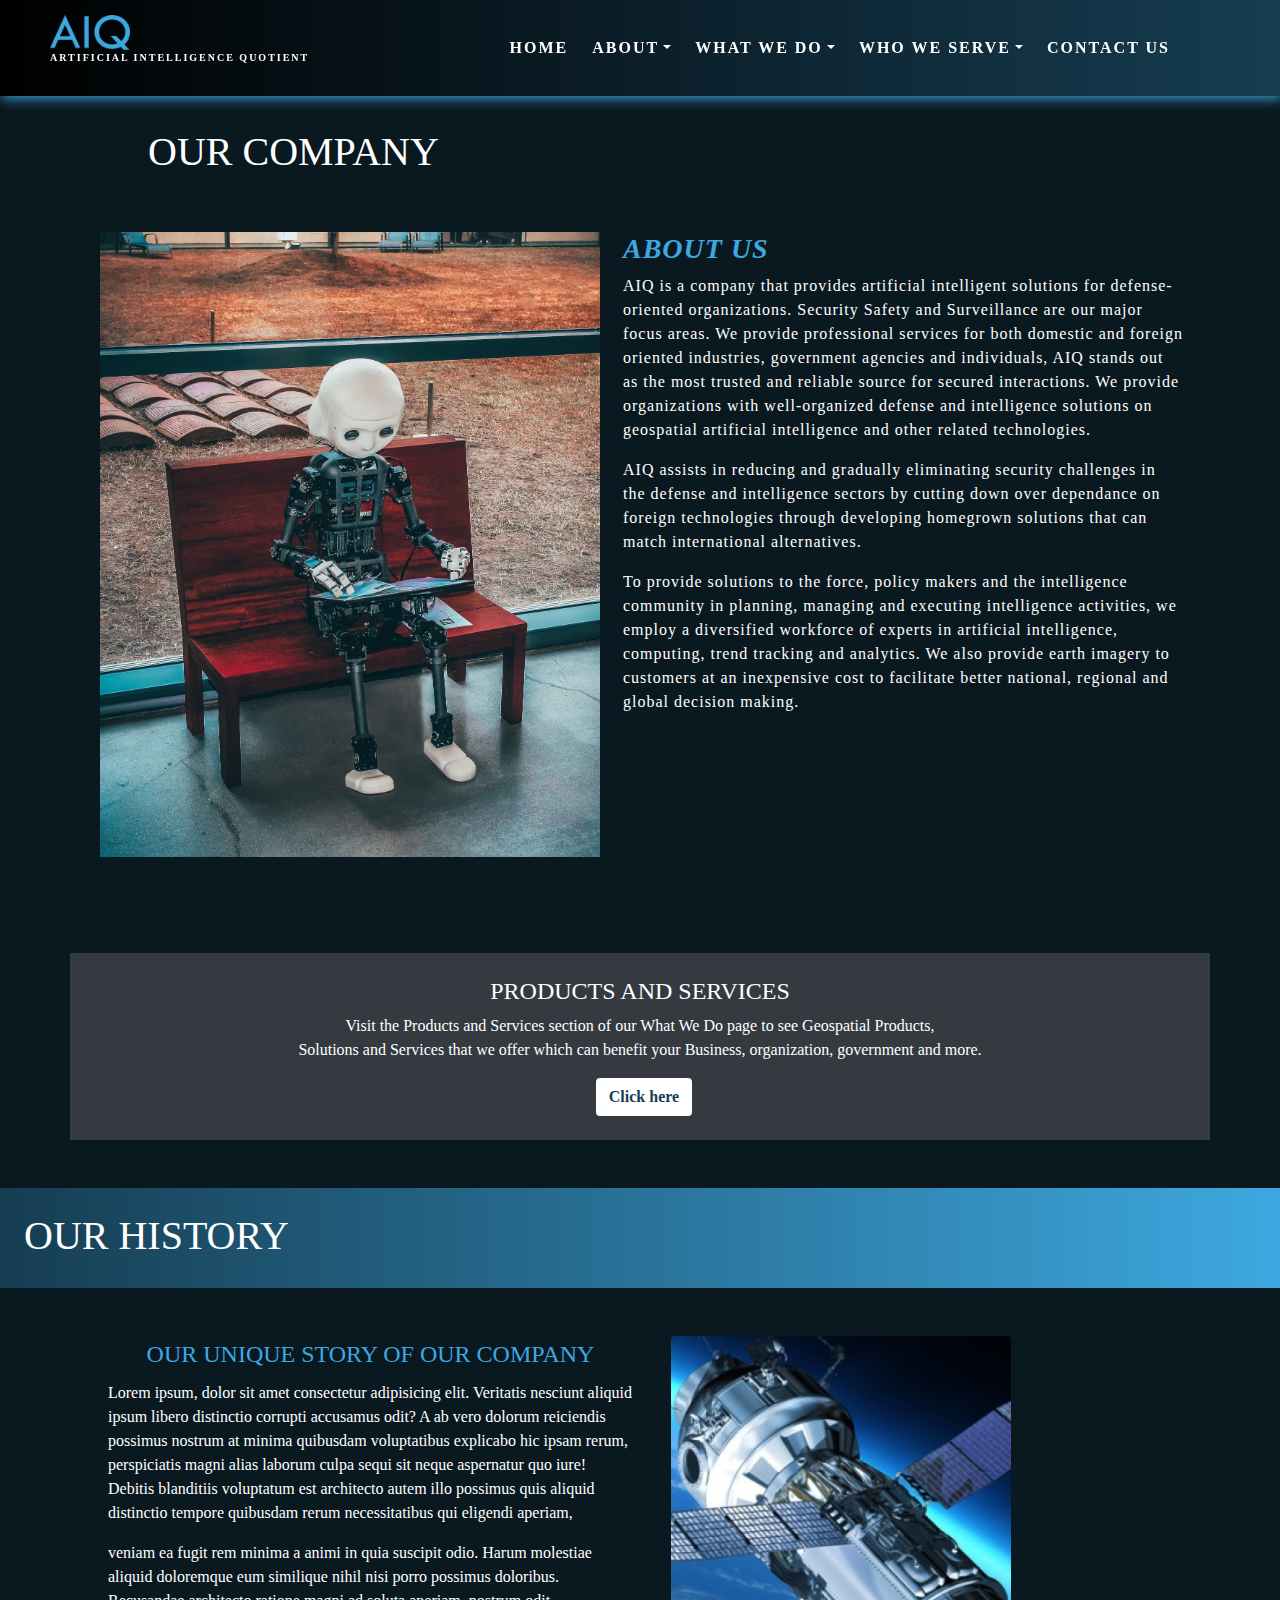
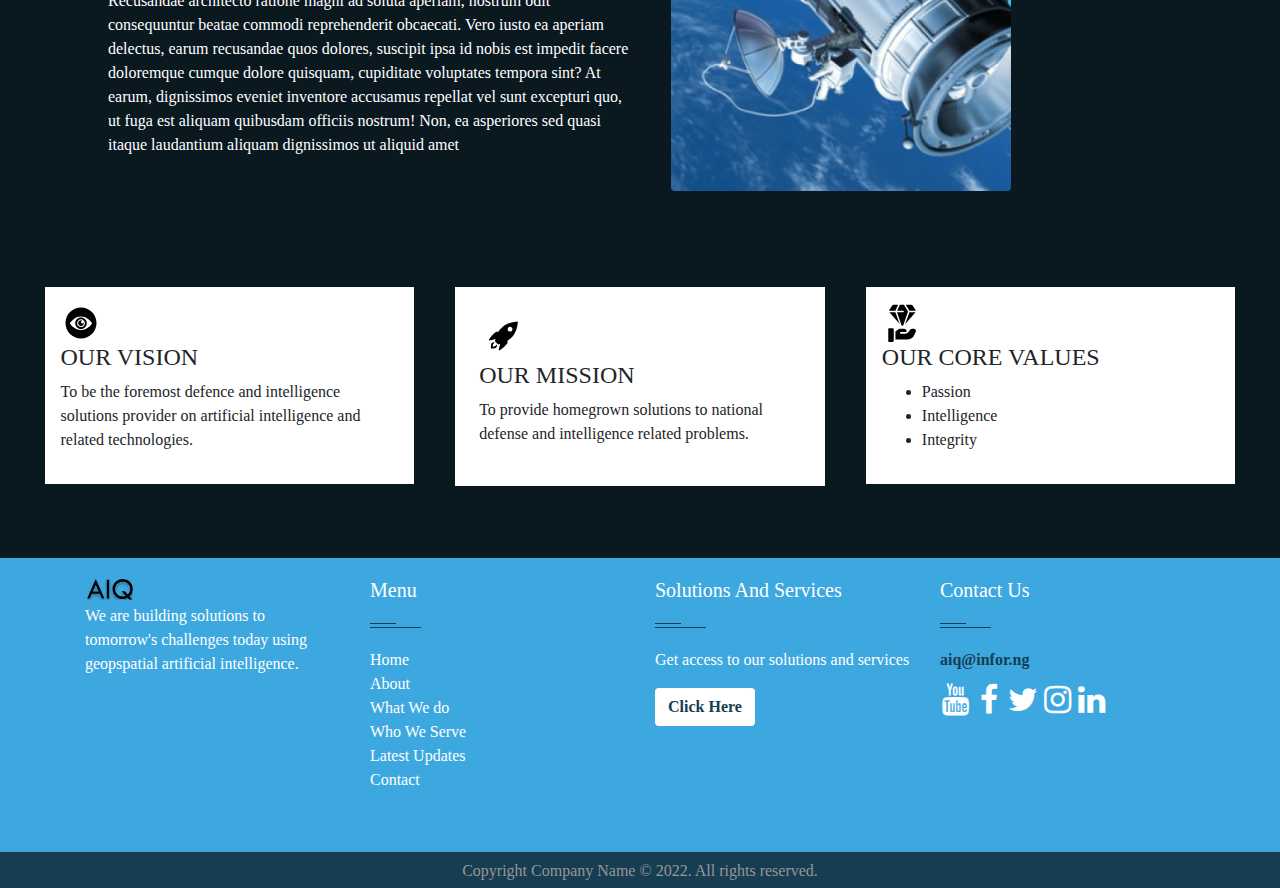
<file: about.html>
<!DOCTYPE html>
<html lang="en">
  <head>
    <title>Our Company</title>
    <!-- Required meta tags -->
    <meta charset="utf-8" />
    <meta
      name="viewport"
      content="width=device-width, initial-scale=1, shrink-to-fit=no"
    />
    <!-- Bootstrap CSS -->
    <link rel="stylesheet" href="https://cdnjs.cloudflare.com/ajax/libs/font-awesome/4.7.0/css/font-awesome.min.css">
    <link
      rel="stylesheet"
      href="https://stackpath.bootstrapcdn.com/bootstrap/4.3.1/css/bootstrap.min.css"
      integrity="sha384-ggOyR0iXCbMQv3Xipma34MD+dH/1fQ784/j6cY/iJTQUOhcWr7x9JvoRxT2MZw1T"
      crossorigin="anonymous"
    />
    <link rel="stylesheet" href="style.css" />
  </head>
  <body>
    
    <nav class="navbar navbar-expand-sm navbar-light bg-light nav-fluid" >
      <a class="navbar-brand" href="index.html"
        ><img src="images/aiq logo.png" width="80" alt="aiq logo" />
        <p class="text-white">ARTIFICIAL INTELLIGENCE QUOTIENT</p></a
      >
      <button
        class="navbar-toggler d-lg-none" type="button" data-toggle="collapse" data-target="#collapsibleNavId" aria-controls="collapsibleNavId" aria-expanded="false"
        aria-label="Toggle navigation"
        style="background-color: #3da8e0 !important;"
      >
        <span class="navbar-toggler-icon"></span>
      </button>

      <div class="collapse navbar-collapse" id="collapsibleNavId">
        <ul class="d-flex  navbar-nav ml-auto mt-2 mt-lg-0 px-5">
          <li class="nav-item active p-1">
            <a class="nav-link" href="index.html"
              >Home <span class="sr-only">(current)</span></a
            >
          </li>
          
          <li class="nav-item dropdown p-1">
            <a
              class="nav-link dropdown-toggle"
              href="about.html"
              id="dropdownId"
              data-toggle="dropdown"
              aria-haspopup="true"
              aria-expanded="false"
              >About</a
            >
    
            <div class="dropdown-menu" aria-labelledby="dropdownId">
              <a class="dropdown-item" href="about.html">Our Company</a>
              <a class="dropdown-item" href="about.html">History</a>
            </div>
          </li>
    
    
          
          <li class="nav-item dropdown p-1">
            <a
              class="nav-link dropdown-toggle"
              href="whatwedo.html"
              id="dropdownId"
              data-toggle="dropdown"
              aria-haspopup="true"
              aria-expanded="false"
              >What we do</a
            >
    
            <div class="dropdown-menu" aria-labelledby="dropdownId">
              <a class="dropdown-item" href="whatwedo.html">Remote Sensing</a>
              <a class="dropdown-item" href="whatwedo.html">Geospatial Analysis</a>
              <a class="dropdown-item" href="whatwedo.html">Data Collection</a>
              <a class="dropdown-item" href="whatwedo.html">High Resolution Satellite</a>
            </div>
         
            
            <li class="nav-item dropdown p-1">
              <a
                class="nav-link dropdown-toggle"
                href="#"
                id="dropdownId"
                data-toggle="dropdown"
                aria-haspopup="true"
                aria-expanded="false"
                >Who we serve</a
              >
              
              <div class="dropdown-menu" aria-labelledby="dropdownId">
                <a class="dropdown-item" href="#">Defense Sectors</a>
                <a class="dropdown-item" href="#">National Government</a>
                <a class="dropdown-item" href="#">Businesses</a>
                <a class="dropdown-item" href="#">Individuals</a>
              </div>
            </li>
    
            <li class="nav-item  p-1">
              <a
                class="nav-link "
                href="contactus.html"
                id="dropdownId"
                aria-haspopup="true"
                aria-expanded="false"
                >Contact Us</a
              ></li>
              <!--language-->
    </nav>


<!--OUR COMPANY-->


<section id="mainourcompany">
<h1 class="p-5">OUR COMPANY</h1>


 <!--Grid row first container-->
 <div class="c-about">

    <img src="images2/andrea-de-santis-zwd435-ewb4-unsplash.jpg" 
      alt="ai">

<div class="col-md-6 ml-lg-2 justify-content-left c-about-text container">

  <h3>
  <em>
    <strong style="color: #3da8e0;">ABOUT US</strong>
  </em>
  </h3>
  
  <p class="">AIQ is a company that provides artificial intelligent solutions for defense-oriented organizations. Security Safety and Surveillance are our major focus areas. We provide professional services for both domestic and foreign oriented industries, government agencies and individuals, AIQ stands out as the most trusted and reliable source for secured interactions. We provide organizations with well-organized defense and intelligence solutions on geospatial artificial intelligence and other related technologies. 
  </p>
  <p class="">AIQ assists in reducing and gradually eliminating security challenges in the defense and intelligence sectors by cutting down over dependance on foreign technologies through developing homegrown solutions that can match international alternatives.
  </p>
  <p class="">To provide solutions to the force, policy makers and the intelligence community in planning, managing and executing intelligence activities, we employ a diversified workforce of experts in artificial intelligence, computing, trend tracking and analytics. We also provide earth imagery to customers at an inexpensive cost to facilitate better national, regional and global decision making.
  </p>
  </p>
  
  </div>
  <!--Grid column-->


</div>
</section><br><br>
<!--Grid row-->

<div class="d-block
container bg-dark text-white btn-cta p-4 my-5 text-center products-services">
<div class="d-block contact-items">
<h4 class="">PRODUCTS AND SERVICES</h4>
<p>Visit the Products and Services section of our What We Do page to see Geospatial Products, <br> Solutions and Services that we offer which can benefit your Business, organization, government and more. </p>
<a href="whatwedo.html"><button type="button" class="btn btnclick ml-2">Click here</button></a>
</div>

</div>


<!--OUR HISTORY-->

<div class="mainhistory" id="history">
  <h1 class="p-4">OUR HISTORY</h1>
  </div>
   <div class=" row ourhistory container text-left my-5">
    <div class="col-md-6 ml-lg-2 historytext">
      <h4 class=" text-center p-1">OUR UNIQUE STORY OF OUR COMPANY</h4>
      <p>
        Lorem ipsum, dolor sit amet consectetur adipisicing elit. Veritatis nesciunt aliquid ipsum libero distinctio corrupti accusamus odit? A ab vero dolorum reiciendis possimus nostrum at minima quibusdam voluptatibus explicabo hic ipsam rerum, perspiciatis magni alias laborum culpa sequi sit neque aspernatur quo iure! Debitis blanditiis voluptatum est architecto autem illo possimus quis aliquid distinctio tempore quibusdam rerum necessitatibus qui eligendi aperiam, </p>
        <p> veniam ea fugit rem minima a animi in quia suscipit odio. Harum molestiae aliquid doloremque eum similique nihil nisi porro possimus doloribus. Recusandae architecto ratione magni ad soluta aperiam, nostrum odit consequuntur beatae commodi reprehenderit obcaecati. Vero iusto ea aperiam delectus, earum recusandae quos dolores, suscipit ipsa id nobis est impedit facere doloremque cumque dolore quisquam, cupiditate voluptates tempora sint? At earum, dignissimos eveniet inventore accusamus repellat vel sunt excepturi quo, ut fuga est aliquam quibusdam officiis nostrum! Non, ea asperiores sed quasi itaque laudantium aliquam dignissimos ut aliquid amet </p>
    </div>
  <div class="col-md-4 ml-lg-2"><img src="images/space.png" alt="space" class="img-fluid rounded mb-3">
  </div>
  
  
  </div> 
  

  <!--MISSION VISION CORE VALUES-->
     
  <div class="row row-infor my-5 mission p-4" >
    <div class="column column-item bg-white p-3 mt-2">
      <img src="icons/vision icon.svg" alt="vision" style="width: 40px;">
      <h4>OUR VISION</h4>
      <P>
        To be the foremost defence and intelligence solutions provider on artificial intelligence and related technologies. 
      </P>
    </div>
   <div class="column column-item bg-white p-4 mt-2">
      <img src="icons/mission icon.svg" alt="mission" style="width: 50px;">
     <h4>OUR MISSION</h4>
    <P>To provide homegrown solutions to national defense and intelligence related problems.</P>
    </div>
     <div class="column column-item bg-white p-3 mt-2">
      <img src="icons/value icon.svg" alt="value" style="width: 40px;">
      <h4>OUR CORE VALUES</h4>
      <ul>
        <li>Passion</li>
        <li>Intelligence</li>
        <li>Integrity</li>
      </ul>
    </div>
    </div>
<!-- Footer -->
<footer id="footer" class="footer-1">
  <div class="main-footer widgets-dark typo-light">
    <div class="container">
      <div class="row">
        <div class="col-xs-12 col-sm-6 col-md-3">
          <div class="widget no-box">
           <a href="index.html"> <img  src="images2/AIQ LOGO 1.svg" alt="" width="50px" style="fill: white ;"></a>
            <p>We are building solutions to tomorrow's challenges today
              using geopspatial artificial intelligence.</p>
          </div>
        </div>

        <div class="col-xs-12 col-sm-6 col-md-3">
          <div class="widget no-box text-white">
            <h5 class="widget-title">Menu<span></span></h5>
            <ul class="thumbnail-widget">
              <li>
                <div class="thumb-content">
                  <a href="index.html">Home</a>
                </div>
              </li>
              <li>
                <div class="thumb-content">
                  <a href="about.html">About</a>
                </div>
              </li>
              <li>
                <div class="thumb-content">
                  <a href="#">What We do</a>
                </div>
              </li>
              <li>
                <div class="thumb-content">
                  <a href="#.">Who We Serve</a>
                </div>
              </li>
              <li>
                <div class="thumb-content">
                  <a href="#updates">Latest Updates</a>
                </div>
              </li>
              <li>
                <div class="thumb-content"><a href="contactus.html">Contact</a></div>
              </li>
            </ul>
          </div>
        </div>

        <div class="col-xs-12 col-sm-6 col-md-3">
          <div class="widget no-box">
            <h5 class="widget-title">
              Solutions And Services<span></span>
            </h5>
            <p>Get access to our solutions and services</p>
            <a class="btn" href="#services" target="_blank"
              >Click Here</a
            >
          </div>
        </div>

        <div class="col-xs-12 col-sm-6 col-md-3">
          <div class="widget no-box">
            <h5 class="widget-title">Contact Us<span></span></h5>

            <p>
              <a href="mailto:info@domain.com" title="glorythemes" style="color:#163d52; font-weight:bold;"
                >aiq@infor.ng</a
              >
            </p>
            <ul class="social-footer2">
              <li class="youtube text-white">
                <a
                  class="fa fa-youtube fa-lg text- fa-2x"
                  aria-hidden="true"
                  title="youtube"
                  target="_blank"
                  href="https://youtube.com"
                  width="30"
                  height="30"
                  ><i alt="youtube" src=""></i>
                </a>
              </li>

              <li class="facebook">
                <a
                  class="fa fa-facebook fa-lg text- fa-2x"
                  aria-hidden="true"
                  title="facebook"
                  target="_blank"
                  href="https://facebook.com"
                >
                </a>
              </li>

              <li class="twitter">
                <a
                  class="fa fa-twitter fa-lg text- fa-2x"
                  aria-hidden="true"
                  title="twitter"
                  target="_blank"
                  href="https://twitter.com"
                >
                </a>
              </li>

              <li class="instagram">
                <a
                  class="fa fa-instagram fa-lg text- fa-2x"
                  aria-hidden="true"
                  title="instagram"
                  target="_blank"
                  href="https://instagram.com"
                >
                </a>
              </li>
              <i class="" aria-hidden="true"></i>

              <li class="linkedin">
                <a
                  class="fa fa-linkedin fa-lg text- fa-2x"
                  aria-hidden="true"
                  title="linkedin"
                  target="_blank"
                  href="https://linkedin.com"
                >
                </a>
              </li>
            </ul>
          </div>
        </div>
      </div>
    </div>
  </div>

  <div class="footer-copyright">
    <div class="container">
      <div class="row">
        <div class="col-md-12 text-center">
          <p>Copyright Company Name © 2022. All rights reserved.</p>
        </div>
      </div>
    </div>
  </div>
</footer>





    

    <!-- Optional JavaScript -->
    <!-- jQuery first, then Popper.js, then Bootstrap JS -->
    <script
      src="https://code.jquery.com/jquery-3.3.1.slim.min.js"
      integrity="sha384-q8i/X+965DzO0rT7abK41JStQIAqVgRVzpbzo5smXKp4YfRvH+8abtTE1Pi6jizo"
      crossorigin="anonymous"
    ></script>
    <script
      src="https://cdnjs.cloudflare.com/ajax/libs/popper.js/1.14.7/umd/popper.min.js"
      integrity="sha384-UO2eT0CpHqdSJQ6hJty5KVphtPhzWj9WO1clHTMGa3JDZwrnQq4sF86dIHNDz0W1"
      crossorigin="anonymous"
    ></script>
    <script
      src="https://stackpath.bootstrapcdn.com/bootstrap/4.3.1/js/bootstrap.min.js"
      integrity="sha384-JjSmVgyd0p3pXB1rRibZUAYoIIy6OrQ6VrjIEaFf/nJGzIxFDsf4x0xIM+B07jRM"
      crossorigin="anonymous"
    ></script>
  </body>
</html>
</file>
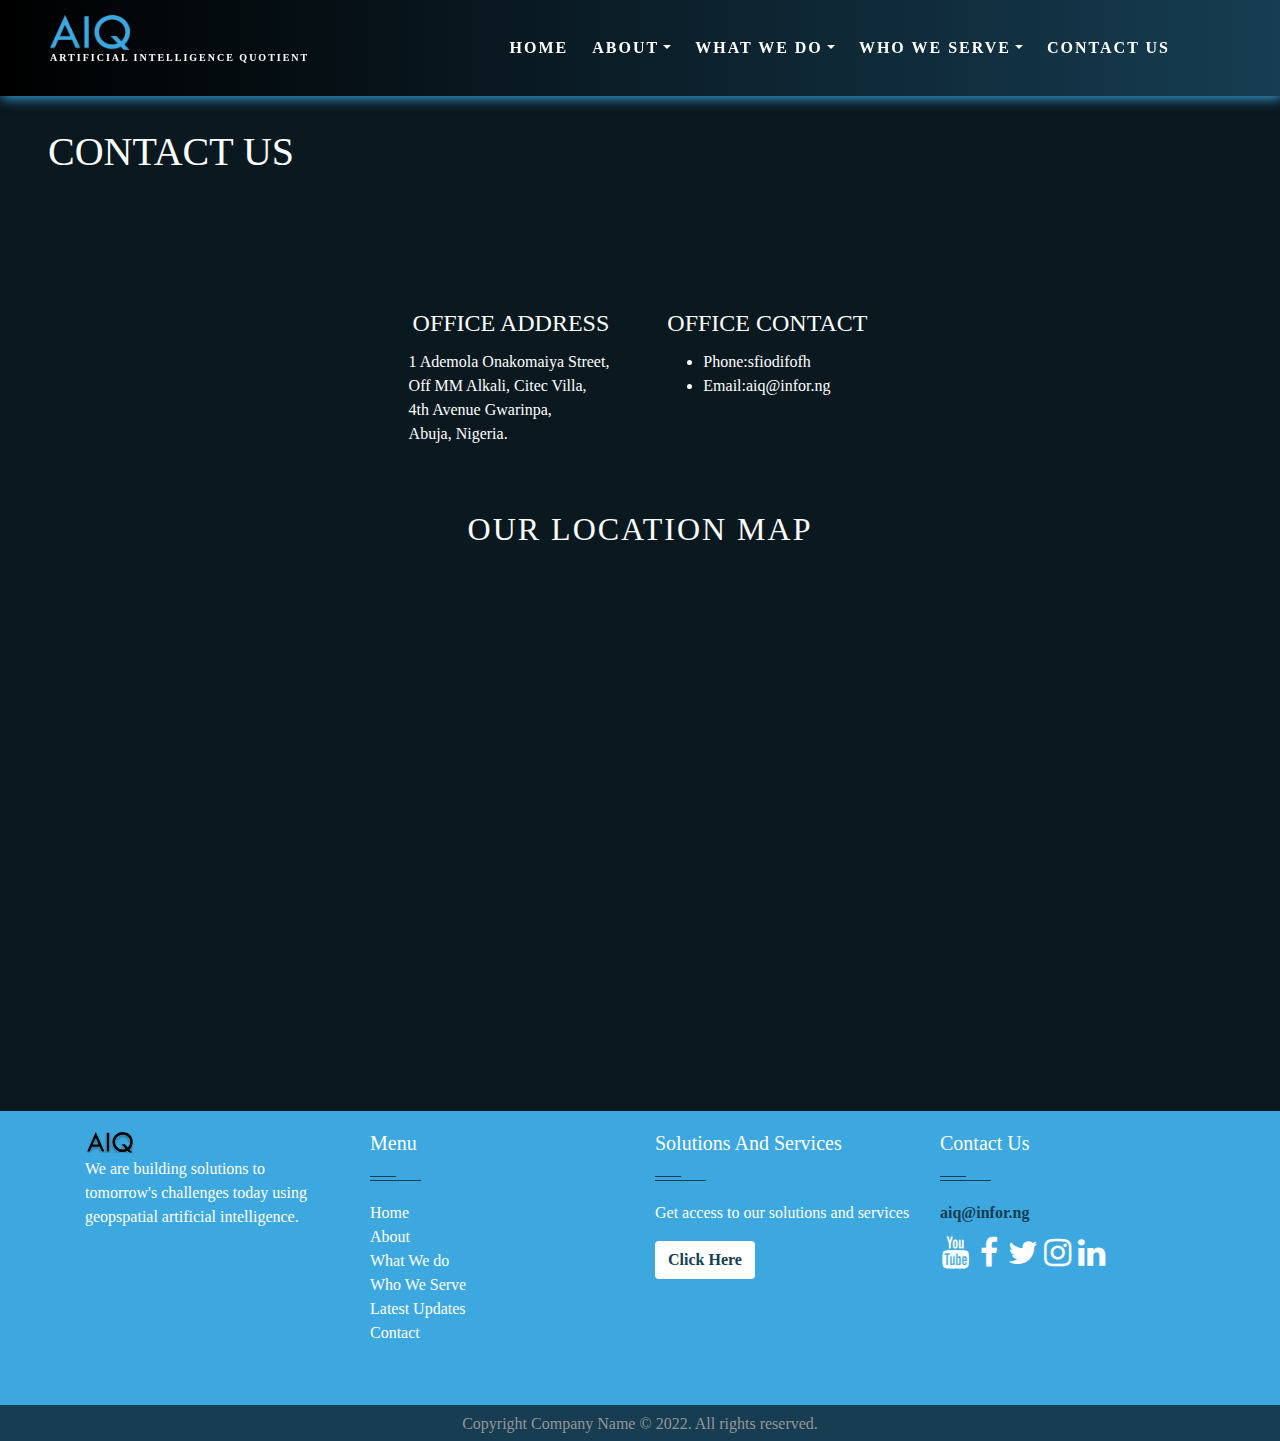
<file: contactus.html>
<!DOCTYPE html>
<html lang="en">
  <head>
    <title>Contact AIQ</title>
    <!-- Required meta tags -->
    <meta charset="utf-8" />
    <meta
      name="viewport"
      content="width=device-width, initial-scale=1, shrink-to-fit=no"
    />
    <!-- Bootstrap CSS -->
    <link rel="stylesheet" href="https://cdnjs.cloudflare.com/ajax/libs/font-awesome/4.7.0/css/font-awesome.min.css">
    <link
      rel="stylesheet"
      href="https://stackpath.bootstrapcdn.com/bootstrap/4.3.1/css/bootstrap.min.css"
      integrity="sha384-ggOyR0iXCbMQv3Xipma34MD+dH/1fQ784/j6cY/iJTQUOhcWr7x9JvoRxT2MZw1T"
      crossorigin="anonymous"
    />
    <link rel="stylesheet" href="style.css" />
  </head>
  <body>
    <nav class="navbar navbar-expand-sm navbar-light bg-light nav-fluid" >
      <a class="navbar-brand" href="index.html"
        ><img src="images/aiq logo.png" width="80" alt="aiq logo" />
        <p class="text-white">ARTIFICIAL INTELLIGENCE QUOTIENT</p></a
      >
      <button
        class="navbar-toggler d-lg-none" type="button" data-toggle="collapse" data-target="#collapsibleNavId" aria-controls="collapsibleNavId" aria-expanded="false"
        aria-label="Toggle navigation"
        style="background-color: #3da8e0 !important;"
      >
        <span class="navbar-toggler-icon"></span>
      </button>

      <div class="collapse navbar-collapse" id="collapsibleNavId">
        <ul class="d-flex  navbar-nav ml-auto mt-2 mt-lg-0 px-5">
          <li class="nav-item active p-1">
            <a class="nav-link" href="index.html"
              >Home <span class="sr-only">(current)</span></a
            >
          </li>
          
          <li class="nav-item dropdown p-1">
            <a
              class="nav-link dropdown-toggle"
              href="about.html"
              id="dropdownId"
              data-toggle="dropdown"
              aria-haspopup="true"
              aria-expanded="false"
              >About</a
            >
    
            <div class="dropdown-menu" aria-labelledby="dropdownId">
              <a class="dropdown-item" href="about.html">Our Company</a>
              <a class="dropdown-item" href="about.html">History</a>
            </div>
          </li>
    
    
          
          <li class="nav-item dropdown p-1">
            <a
              class="nav-link dropdown-toggle"
              href="whatwedo.html"
              id="dropdownId"
              data-toggle="dropdown"
              aria-haspopup="true"
              aria-expanded="false"
              >What we do</a
            >
    
            <div class="dropdown-menu" aria-labelledby="dropdownId">
              <a class="dropdown-item" href="whatwedo.html">Remote Sensing</a>
              <a class="dropdown-item" href="whatwedo.html">Geospatial Analysis</a>
              <a class="dropdown-item" href="whatwedo.html">Data Collection</a>
              <a class="dropdown-item" href="whatwedo.html">High Resolution Satellite</a>
            </div>
         
            
            <li class="nav-item dropdown p-1">
              <a
                class="nav-link dropdown-toggle"
                href="#"
                id="dropdownId"
                data-toggle="dropdown"
                aria-haspopup="true"
                aria-expanded="false"
                >Who we serve</a
              >
              
              <div class="dropdown-menu" aria-labelledby="dropdownId">
                <a class="dropdown-item" href="#">Defense Sectors</a>
                <a class="dropdown-item" href="#">National Government</a>
                <a class="dropdown-item" href="#">Businesses</a>
                <a class="dropdown-item" href="#">Individuals</a>
              </div>
            </li>
    
            <li class="nav-item  p-1">
              <a
                class="nav-link "
                href="contactus.html"
                id="dropdownId"
                aria-haspopup="true"
                aria-expanded="false"
                >Contact Us</a
              ></li>
              <!--language-->
    </nav>


<!--CONTACT US-->
<div id="contactus">
<h1 class="p-5">CONTACT US</h1>
</div>

<div class="contact-item container  my-5">
<div class="contact-text">
  <h4 class="contactus text-left p-1">OFFICE ADDRESS</h4>
<address  class="text-left">1 Ademola Onakomaiya Street,<br>

  Off MM Alkali, Citec Villa,<br>
  
  4th Avenue Gwarinpa,<br>
  
  Abuja, Nigeria.</address>
</div>

<div>
<h4 class="contactus text-left p-1">OFFICE CONTACT</h4>
  <ul>
    <li>Phone:sfiodifofh</li>
    <li>Email:aiq@infor.ng</li>
  </ul>
  </div>
</div>

<div class="my-5 container text-center aiqmap container-fluid"> <h5>OUR LOCATION MAP</h5>
  <iframe src="https://www.google.com/maps/embed?pb=!1m18!1m12!1m3!1d3939.4079378384254!2d7.394541414787261!3d9.117576093459483!2m3!1f0!2f0!3f0!3m2!1i1024!2i768!4f13.1!3m3!1m2!1s0x104ddf804c95aca7%3A0x678231fb11dfe6eb!2sHarmony%20Innovation%20Hub!5e0!3m2!1sen!2sng!4v1655852357872!5m2!1sen!2sng" width="400" height="350" style="border:0;" allowfullscreen="" loading="lazy" referrerpolicy="no-referrer-when-downgrade"></iframe>
</div>

   



<!-- Footer -->
<footer id="footer" class="footer-1">
  <div class="main-footer widgets-dark typo-light">
    <div class="container">
      <div class="row">
        <div class="col-xs-12 col-sm-6 col-md-3">
          <div class="widget no-box">
           <a href="index.html"> <img  src="images2/AIQ LOGO 1.svg" alt="" width="50px" style="fill: white ;"></a>
            <p>We are building solutions to tomorrow's challenges today
              using geopspatial artificial intelligence.</p>
          </div>
        </div>

        <div class="col-xs-12 col-sm-6 col-md-3">
          <div class="widget no-box text-white">
            <h5 class="widget-title">Menu<span></span></h5>
            <ul class="thumbnail-widget">
              <li>
                <div class="thumb-content">
                  <a href="index.html">Home</a>
                </div>
              </li>
              <li>
                <div class="thumb-content">
                  <a href="about.html">About</a>
                </div>
              </li>
              <li>
                <div class="thumb-content">
                  <a href="#">What We do</a>
                </div>
              </li>
              <li>
                <div class="thumb-content">
                  <a href="#.">Who We Serve</a>
                </div>
              </li>
              <li>
                <div class="thumb-content">
                  <a href="#updates">Latest Updates</a>
                </div>
              </li>
              <li>
                <div class="thumb-content"><a href="contactus.html">Contact</a></div>
              </li>
            </ul>
          </div>
        </div>

        <div class="col-xs-12 col-sm-6 col-md-3">
          <div class="widget no-box">
            <h5 class="widget-title">
              Solutions And Services<span></span>
            </h5>
            <p>Get access to our solutions and services</p>
            <a class="btn" href="#services" target="_blank"
              >Click Here</a
            >
          </div>
        </div>

        <div class="col-xs-12 col-sm-6 col-md-3">
          <div class="widget no-box">
            <h5 class="widget-title">Contact Us<span></span></h5>

            <p>
              <a href="mailto:info@domain.com" title="glorythemes" style="color:#163d52; font-weight:bold;"
                >aiq@infor.ng</a
              >
            </p>
            <ul class="social-footer2">
              <li class="youtube text-white">
                <a
                  class="fa fa-youtube fa-lg text- fa-2x"
                  aria-hidden="true"
                  title="youtube"
                  target="_blank"
                  href="https://youtube.com"
                  width="30"
                  height="30"
                  ><i alt="youtube" src=""></i>
                </a>
              </li>

              <li class="facebook">
                <a
                  class="fa fa-facebook fa-lg text- fa-2x"
                  aria-hidden="true"
                  title="facebook"
                  target="_blank"
                  href="https://facebook.com"
                >
                </a>
              </li>

              <li class="twitter">
                <a
                  class="fa fa-twitter fa-lg text- fa-2x"
                  aria-hidden="true"
                  title="twitter"
                  target="_blank"
                  href="https://twitter.com"
                >
                </a>
              </li>

              <li class="instagram">
                <a
                  class="fa fa-instagram fa-lg text- fa-2x"
                  aria-hidden="true"
                  title="instagram"
                  target="_blank"
                  href="https://instagram.com"
                >
                </a>
              </li>
              <i class="" aria-hidden="true"></i>

              <li class="linkedin">
                <a
                  class="fa fa-linkedin fa-lg text- fa-2x"
                  aria-hidden="true"
                  title="linkedin"
                  target="_blank"
                  href="https://linkedin.com"
                >
                </a>
              </li>
            </ul>
          </div>
        </div>
      </div>
    </div>
  </div>

  <div class="footer-copyright">
    <div class="container">
      <div class="row">
        <div class="col-md-12 text-center">
          <p>Copyright Company Name © 2022. All rights reserved.</p>
        </div>
      </div>
    </div>
  </div>
</footer>


    <!-- Optional JavaScript -->
    <!-- jQuery first, then Popper.js, then Bootstrap JS -->
    <script
      src="https://code.jquery.com/jquery-3.3.1.slim.min.js"
      integrity="sha384-q8i/X+965DzO0rT7abK41JStQIAqVgRVzpbzo5smXKp4YfRvH+8abtTE1Pi6jizo"
      crossorigin="anonymous"
    ></script>
    <script
      src="https://cdnjs.cloudflare.com/ajax/libs/popper.js/1.14.7/umd/popper.min.js"
      integrity="sha384-UO2eT0CpHqdSJQ6hJty5KVphtPhzWj9WO1clHTMGa3JDZwrnQq4sF86dIHNDz0W1"
      crossorigin="anonymous"
    ></script>
    <script
      src="https://stackpath.bootstrapcdn.com/bootstrap/4.3.1/js/bootstrap.min.js"
      integrity="sha384-JjSmVgyd0p3pXB1rRibZUAYoIIy6OrQ6VrjIEaFf/nJGzIxFDsf4x0xIM+B07jRM"
      crossorigin="anonymous"
    ></script>
  </body>
</html>
</file>
<file: style.css>
body {
  font-family: "exo";
  background-color: rgb(10, 24, 31);
}

/* <!--NAV-- >  */

.navbar {
  background: none;
  background-color: black !important;
  background-image: linear-gradient(to right, black, #163d52);
  position: fixed;
  display: flex;
  justify-content: space-between;
  align-items: center;
  text-transform: uppercase;
  font-weight: 600;
  letter-spacing: 2px;
  position: fixed;
  top: 0;
  left: 0;
  width: 100%;
  box-sizing: border-box;
  padding: 10px 50px;
  background-color: #f4f7ff;
  box-shadow: 2px 2px 12px #3da8e0;
  z-index: 1;
}
nav button{
  background-color: #3da8e0"
}
.navbar li:hover {
  background-color: #3da8e0;
  color: #3da8e0;
}

.navbar-brand p {
  font-weight: bold;
  font-size: 10px;
}
li > a {
  color: #fff !important;
}

/* .landing */
.landing {
  background: linear-gradient(
      to top,
      rgba(0, 0, 0, 0.4) 50%,
      rgba(0, 0, 0, 0.4) 50%
    ),
    url(images2/nasa-yZygONrUBe8-unsplash.jpg);
  background-repeat: none;
  height: 100vh;
  width: 100%;
  background-size: cover;

  z-index: 1;
  margin-top: 80px;
}

.landing-item {
  color: white;
  font-size: 18px;
}

.landing-items {
  margin-top: 80px;
}
/* .landing end*/

/* social start */
.social {
  position: absolute;
  left: 50px;
  bottom: 50px;
  display: flex;
}

.landing-items .btn-see {
  width: 180px;
  height: 40px;
  border-radius: 15px;
  background-color: #3da8e0;
  border: none;
  outline: none;
  color: white;
  padding: 10px;
  text-decoration: none;
}
.landing-items .btn-see:hover{
  background-color: white;
  color: #163d52;
  font-weight: bold;
}


.about-text button:hover {
  background-color: white;
  transition: all ease 0.3s;
}

.social a {
  margin: 6px 12px;
}

.social i {
  color: #3da8e0;
  font-size: 20px;
}

.social a:hover i {
  color: white;
  transition: all ease 0.5s;
}
/* social start */

/* ABOUTHOME START */
#about {
  width: 80%;
  height: 100vh;
  box-sizing: border-box;
  display: flex;
  align-items: center;
  justify-content: space-between;
  padding: 50px 5% 0px 5%;
}

.about-img{
  box-shadow: 10px 10px #3da8e0;
  z-index: auto;
}
.about-text {
  width: 100%;
  letter-spacing: 1px;
}

.about-text h3 {
  font-size: 2rem;
  color: #3da8e0;
}

.about-text h2 {
  font-size: 24px;
  color: #ffffff;
  font-weight: 400;
}

.about-text h1 {
  margin: 0px;
  padding: 0px;
  color: white !important;
  font-size: 2.5rem;
}

.about-text p {
  font-size: 1.2rem;
  color: rgba(251, 251, 251, 0.9);
}

.about-text button {
  width: 150px;
  height: 40px;
  border-radius: 20px;
  border: none;
  outline: none;
  background-color: #3da8e0;
}

.about-text button:hover {
  background-color: white;
  transition: all ease 0.3s;
}
/* ABOUTHOME END */

/* <!--MISSION VISION CORE VALUES--> */
.row-infor {
  margin: auto;
}

@media screen and (max-width: 900px) {
  .mission {
    width: 100%;
  }
}

/* <!--MISSION VISION CORE VALUES--> */

/* Create three equal columns that floats next to each other */
.column-item {
  float: left;
  width: 30%;
  height: auto;
  margin: auto;
  /* Should be removed. Only for demonstration */
}

/* Clear floats after the columns */
.row:after {
  content: "";
  display: table;
  clear: both;
}

/* Responsive layout - makes the three columns stack on top of each other instead of next to each other */
@media screen and (max-width: 600px) {
  .column {
    width: 100%;
  }
}

/* NEW SERVICES SECTION */
#services {
  width: 100%;
  height: 100vh;
  font-family: "exo";
  display: flex;
  flex-direction: column;
  align-items: center;
  justify-content: center;
  padding-top: 40px;
}

#services2 {
  width: 100%;
  height: 100vh;
  font-family: "exo";
  display: flex;
  flex-direction: column;
  align-items: center;
  justify-content: center;
  padding-top: px;
}

.s-heading h1 {
  color: #ffffff;
  font-size: 3rem;
  margin: 0px;
  padding: 0px;
}

.s-heading p {
  color: rgba(249, 249, 249, 0.3);
  font-size: 1rem;
  margin: 0px;
  padding: 0px;
}

.s-heading {
  text-align: center;
  margin: 20px 0px;
}

.s-box {
  background-color: #2b2b2b;
  width: 350px;
  height: 500px;
  margin: 20px;
  border-radius: 10px;
  overflow: hidden;
  box-shadow: 2px 5px 5px black;
  position: relative;
}

.s-b-container {
  display: flex;
  justify-content: center;
  align-items: center;
}

.s-b-img {
  width: 100%;
  height: 70%;
}

.s-b-img img {
  width: 100%;
  height: 100%;
  object-fit: cover;
}

.s-b-text {
  width: 100%;
  height: 30%;
  background-color: #1e1e1e;
  display: flex;
  justify-content: center;
  align-items: center;
}

.s-b-text a {
  margin: 0px;
  color: #ffffff;
  font-size: 1.1rem;
  font-family: "exo";
  display: block;
  display: -webkit-box;
  max-width: 80%;
  -webkit-line-clamp: 4;
  overflow: hidden;
  text-overflow: ellipsis;
  -webkit-box-orient: vertical;
}

.s-type {
  font-family: "exo";
  color: #ffffff;
  background-color: #151515;
  padding: 10px 15px;
  position: absolute;
  top: 0px;
  left: 50%;
  transform: translateX(-50%);
  font-size: 18px;
  border-radius: 0px 0px 10px 10px;
  box-shadow: 2px 2px 12px rgba(0, 0, 0, 0.2);
}

.s-box:hover {
  transform: translateY(-10px);
  transition: all ease 0.3s;
}

.s-b-text a:hover {
  color: rgba(255, 255, 255, 0.5);
}
/* NEW SERVICES SECTION END */

@media (max-width: 1190px) {
  #main {
    background-size: 1150px;
  }
  .name {
    left: 10%;
    top: 50%;
    transform: translate(-10%, -50%);
  }

  #services {
    height: auto;
  }
  #services2 {
    height: auto;
  }
  .s-b-container {
    flex-wrap: wrap;
  }
  .s-box {
    flex-grow: 1;
  }
  .s-b-text {
    text-align: center;
  }
  #contact-form form {
    width: 95% !important;
  }
  nav {
    position: fixed;
  }
}

@media (max-width: 970px) {
  #main {
    background-size: 930px !important;
  }
  .name {
    left: 50%;
    top: 50%;
    transform: translate(-50%, -50%);
  }
  .about-img {
    display: none;
  }
  #about {
    justify-content: center;
    padding: 0px;
  }
  .about-text {
    width: 90%;
  }
  .about-text h1 {
    font-size: 4rem;
  }
  .p-b-container {
    width: 100%;
  }
  nav {
    position: fixed;
  }
  #call{
    width: 80%;
  }  
  #call .call-text button{
    font-size: small;
  }  
  #ourstory .ourstory-text iframe{
    width: 200px;
    height: 200px;
  }
}

/* OUR STORY */
#ourstory {
  margin: auto;
  color: white;
  justify-content: center;
  box-sizing: border-box;
  width: 50%;
  display: block;
}

#ourstory {
  font-size: 1rem;
}

.ourstory-text {
  color: white;
  align-items: center;
}

.ourstory-text button {
  width: 130px;
  height: 40px;
  border-radius: 20px;
  border: none;
  outline: none;
  background-color: #3da8e0;
}

.ourstory-text button:hover {
  background-color: white;
  color: #163d52;
  transition: all ease 0.3s;
}

/* call to action */
#call {
  color: #eaf7fd !important;
  background-image:  linear-gradient(to top, #163d52, #3da8e0);
  padding: 2px;
  display: flex;
  background-size: cover;
  margin-left: 50px;
  margin-right: 50px;
  height: 20vh;
}



#call .call-text {
  align-items: center;
  justify-content: center;
}
#call button {
  width: 130px;
  height: 40px;
  border-radius: 20px;
  border: none;
  outline: none;
  background-color: #3da8e0;
  box-shadow: 0px 5px 12px black;
}

#call button:hover {
  background-color: white;
  color: #163d52;
  font-weight: bold;
}

/* NESWSLETTER START */

.newsletter-subscribe p {
  line-height: 1.5;
  color: white;
}

.newsletter-subscribe h2 {
  font-size: 24px;
  font-weight: bold;
  margin-bottom: 25px;
  line-height: 1.5;
  padding-top: 0;
  margin-top: 0;
}

.newsletter-subscribe .intro {
  font-size: 16px;
  max-width: 500px;
  margin: 0 auto 25px;
}

.newsletter-subscribe .intro p {
  margin-bottom: 35px;
}

.newsletter-subscribe form {
  justify-content: center;
}

.newsletter-subscribe form .form-control {
  background: #eff1f4;
  border: none;
  border-radius: 3px;
  box-shadow: none;
  outline: none;
  color: inherit;
  text-indent: 9px;
  height: 45px;
  margin-right: 10px;
  min-width: 250px;
  color: black;
}

.newsletter-subscribe form .btn {
  padding: 16px 32px;
  border: none;
  background: none;
  box-shadow: none;
  text-shadow: none;
  opacity: 0.9;
  text-transform: uppercase;
  font-weight: bold;
  font-size: 13px;
  letter-spacing: 0.4px;
  line-height: 1;
}

.newsletter-subscribe form .btn:hover {
  opacity: 1;
}

.newsletter-subscribe form .btn:active {
  transform: translateY(1px);
}

.newsletter-subscribe form .btn-primary {
  background-color: #163d52 !important;
  color: #fff;
  outline: none !important;
}

.newsletter {
  color: white !important;
}

.contact-items {
  margin: auto;
}
/* NEWSLETTER END */

/* UPDATES NEWS START*/
.updates h3 {
  color: #3da8e0 !important;
}
.card .btn {
  background-color: #3da8e0;
}

.bg-updates {
  background-image: url(images/updates\ news.png);
}
/* UPDATES NEWS END*/

.subscribe {
  background-image: linear-gradient(#3da8e0, #163d52);
}

/* <!--FOOTER START-- >  */
/* Main Footer */
footer .main-footer {
  padding: 20px 0;
  background: #3da8e0;
}
footer ul {
  padding-left: 0;
  list-style: none;
}

/* Copy Right Footer */
.footer-copyright {
  background: #163d52;
  padding: 5px 0;
}
.footer-copyright .logo {
  display: inherit;
}
.footer-copyright nav {
  float: right;
  margin-top: 5px;
}
.footer-copyright nav ul {
  list-style: none;
  margin: 0;
  padding: 0;
}
.footer-copyright nav ul li {
  border-left: 1px solid #163d52;
  display: inline-block;
  line-height: 12px;
  margin: 0;
  padding: 0 8px;
}
.footer-copyright nav ul li a {
  color: white;
}
.footer-copyright nav ul li:first-child {
  border: medium none;
  padding-left: 0;
}
.footer-copyright p {
  color: #969696;
  margin: 2px 0 0;
}

/* Footer Top */
.footer-top {
  background:;
  padding-bottom: 30px;
  margin-bottom: 30px;
 }

/* Footer transparent */
footer.transparent .footer-top,
footer.transparent .main-footer {
  background: transparent;
}
footer.transparent .footer-copyright {
  background: none repeat scroll 0 0 rgba(0, 0, 0, 0.3);
}

/* Footer light */
footer.light .footer-top {
  background: #f9f9f9;
}
footer.light .main-footer {
  background: #f9f9f9;
}
footer.light .footer-copyright {
  background: none repeat scroll 0 0 rgba(255, 255, 255, 0.3);
}

/* Footer 4 */
.footer- .logo {
  display: inline-block;
}

/*==================== 
  Widgets 
====================== */
.widget {
  padding: 20px;
  margin-bottom: 40px;
}
.widget.widget-last {
  margin-bottom: 0px;
}
.widget.no-box {
  padding: 0;
  background-color: transparent;
  margin-bottom: 40px;
  box-shadow: none;
  -webkit-box-shadow: none;
  -moz-box-shadow: none;
  -ms-box-shadow: none;
  -o-box-shadow: none;
}
.widget.subscribe p {
  margin-bottom: 18px;
}
.widget li a {
  color: white;
}
.widget li a:hover {
  color: #163d52;
  font-weight: bold;
}
.widget-title {
  margin-bottom: 20px;
}
.widget .no-box a {
  fill: white;
}
.widget .no-box a:hover {
  color: white !important;
}
.widget-title span {
  background: #163d52;
  display: block;
  height: 1px;
  margin-top: 25px;
  position: relative;
  width: 20%;
}
.widget-title span::after {
  background: inherit;
  content: "";
  height: inherit;
  position: absolute;
  top: -4px;
  width: 50%;
}
.widget-title.text-center span,
.widget-title.text-center span::after {
  margin-left: auto;
  margin-right: auto;
  left: 0;
  right: 0;
}
.widget .badge {
  float: right;
  background: #163d52;
}

.typo-light h1,
.typo-light h2,
.typo-light h3,
.typo-light h4,
.typo-light h5,
.typo-light h6,
.typo-light p,
.typo-light div,
.typo-light span,
.typo-light small {
  color: #fff;
}

ul.social-footer2 {
  margin: 0;
  padding: 0;
  width: auto;
}

ul.social-footer2 li {
  display: inline-block;
  padding: 0;
}

ul.social-footer2 li a {
  display: block;
  height: 30px;
  width: 30px;
  text-align: center;
  
}

.btn {
  background-color: #ffffff;
  color: #163d52;
  font-weight: bold;
}
.btn:hover,
.btn:focus,
.btn.active {
  background: #163d52;
  color: #fff;
  -webkit-box-shadow: 0 15px 30px rgba(0, 0, 0, 0.1);
  -moz-box-shadow: 0 15px 30px rgba(0, 0, 0, 0.1);
  -ms-box-shadow: 0 15px 30px rgba(0, 0, 0, 0.1);
  -o-box-shadow: 0 15px 30px rgba(0, 0, 0, 0.1);
  box-shadow: 0 15px 30px rgba(0, 0, 0, 0.1);
  -webkit-transition: all 250ms ease-in-out 0s;
  -moz-transition: all 250ms ease-in-out 0s;
  -ms-transition: all 250ms ease-in-out 0s;
  -o-transition: all 250ms ease-in-out 0s;
  transition: all 250ms ease-in-out 0s;
}

/* <!--FOOTER END-- >  */



/* WHAT WE DO SECTION */

.mainservice{
  color: white;
  padding: 10%;
  margin-top: 5%;
  width: 100%;
}

.mainservice h1{
  color: white;
  font-size: 48px;
  letter-spacing: 2px;
}

.whatwedo{
  color: white;
  background-color: #3da8e0;
  padding: 10px;

}

/* NEW WHAT WE DO SECTION */
#whatwedo5 {
  display: grid;
  grid-template-columns: auto auto auto;
  width: 100%;
  margin-bottom: 50px;

}

/* Small devices (tablets, 768px and up) */
@media screen and (max-width: 768px) {
  #whatwedo5 {
    width: 100%;
    display: block;
  }
  .wwd-box {
    box-shadow: 3px 3px 3px #3da8e0;
  }

}

.wwd-box {
  box-shadow: 0 10px 5px 0 rgba(0, 0, 0, 0.7);
  transition: 0.3s;
  width: 80%;
  background-color: black;
  margin-top: 30px;
  justify-content: center;
  border-radius: 10px;
}

.wwd-box h2 {
  color: white;
  padding: 10px;
  background-color: black;
  border-radius: 10px;
}
.wwd-box:hover {
  box-shadow: 0 8px 16px 0 #3da8e0;
  transform: translateY(-10px);
  transition: all ease 0.1s;
}

.wwd-text {
  padding: 2px 16px;
  color: white;
  letter-spacing: 1px;
  box-sizing: 40px;
}

/* CONTACT US SECTION */
#contactus {
  height: 177px;
  width: 100%;
  color: white;
  margin-top: 80px;
  display: block;
}

.contact-item {
  display: flex;
  grid-template-columns: repeat(2, 1fr);
  gap: 50px;
  color: white;
  justify-content: center;
}

.aiqmap h5{
 color: white;
 font-size: 2rem;
 letter-spacing: 2px;
}

.aiqmap iframe{
  width: 600px;
  height: 500px;
}


@media screen and (max-width: 900px) {
  .aiqmap iframe{
    width: 300px;
  height: 300px;
  }


}


/* MAIN ABOUT */
#mainourcompany{
  margin-top: 80px;
  color: white;
  margin-left:100px;
}

#mainourcompany .c-about{
  display: flex;
  color: white;
}

.c-about-text {
  letter-spacing: 1px;
}
/* width: 350px;
  height: 500px;
  margin: 20px; */
#mainourcompany .c-about img{
  width: 500px;
}

/* responsiveness */
@media screen and (max-width: 768px) {
  #mainourcompany {
    width: 100%;
  }

  #mainourcompany .c-about img{
    display: none;
  }
  .c-about{
    align-items: center;
    justify-content: center;
  }
}
/* OUR HISTORY SECTION */

.mainhistory {
  background-color: #3da8e0;
  height: 100px;
  background-image: linear-gradient(to right, #163d52, #3da8e0);
  color: white;
}

.ourhistory {
  margin: auto;
}
.history p {
  font-size: 18px;
}

.historytext h4 {
  color: #3da8e0;
}

.historytext p {
  color: white;
}
</file>
